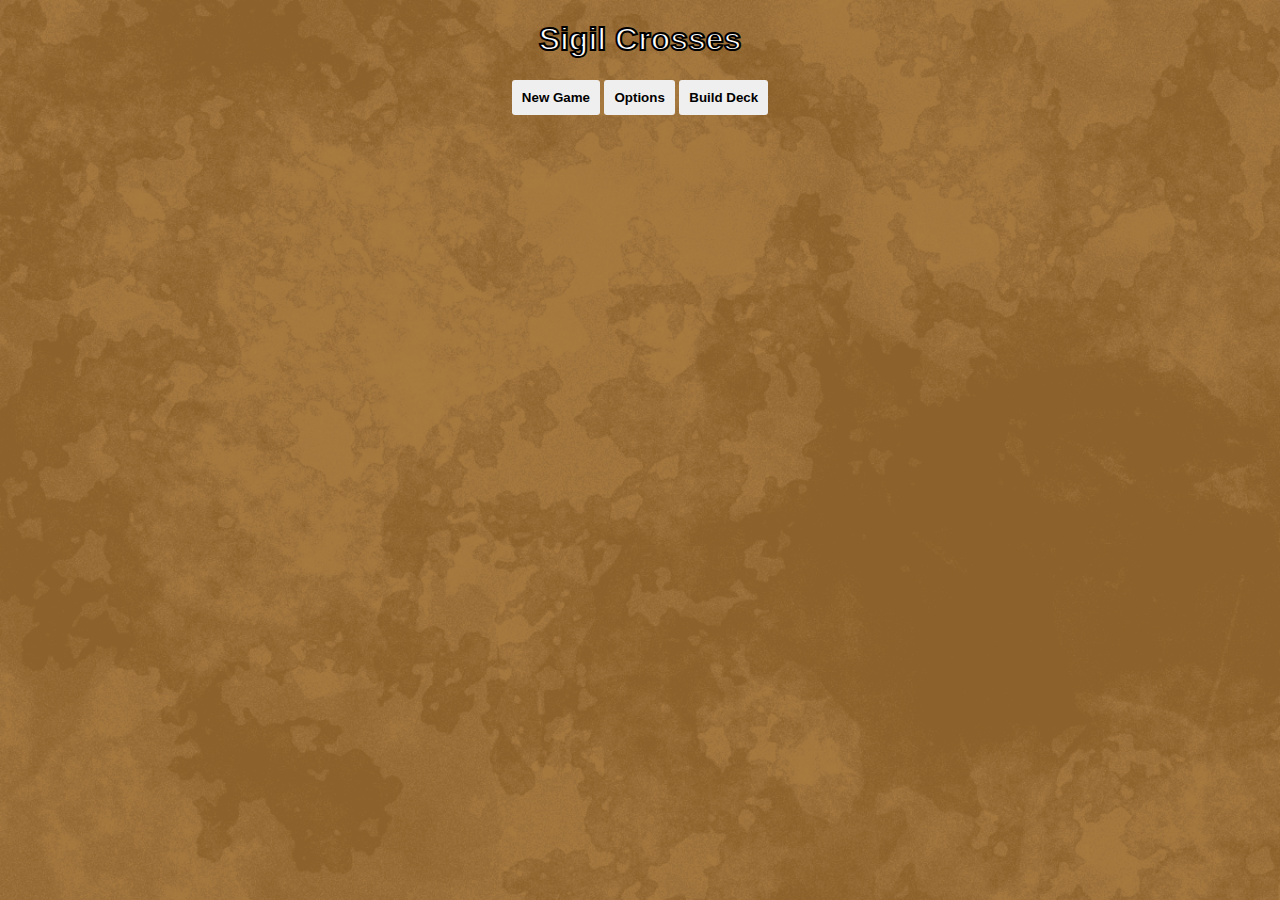
<file: index.html>
<!DOCTYPE html>
<html lang="en">
    <head>
        <title>Sigil Crosses | MCC Dissertation</title>
        <meta charset="utf-8">
        <meta http-equiv="X-UA-Compatible" content="IE=edge">
        <meta name="viewport" content="width=device-width, initial-scale=1">

        <link type="text/css" href="css/style.css" rel="stylesheet">

        <script src="js/jquery-2.1.4.min.js"></script>
        <script src="js/jquery-ui-1.11.4/jquery-ui.min.js"></script>
        <script src="js/sigil.js"></script>

        <script type="text/javascript" src="js/cards.json"></script>
        <script type="text/javascript" src="js/deck_p1.json"></script>
        <script type="text/javascript" src="js/deck_p2.json"></script>

        <!--[if lt IE 9]>
            <script src="https://oss.maxcdn.com/libs/html5shiv/3.7.0/html5shiv.js"></script>
            <script src="https://oss.maxcdn.com/libs/respond.js/1.4.2/respond.min.js"></script>
        <![endif]-->
    </head>
    <body>
        <center>
            <h1> Sigil Crosses</h1>
            <div id="button_wrapper">
                <a href="./game.html"><button type="menu">New Game</button></a>
                <a href="./game.html"><button type="menu">Options</button></a>
                <a href="./game.html"><button type="menu">Build Deck</button></a>
            </div>

        </center>
    </body>
</html>
</file>
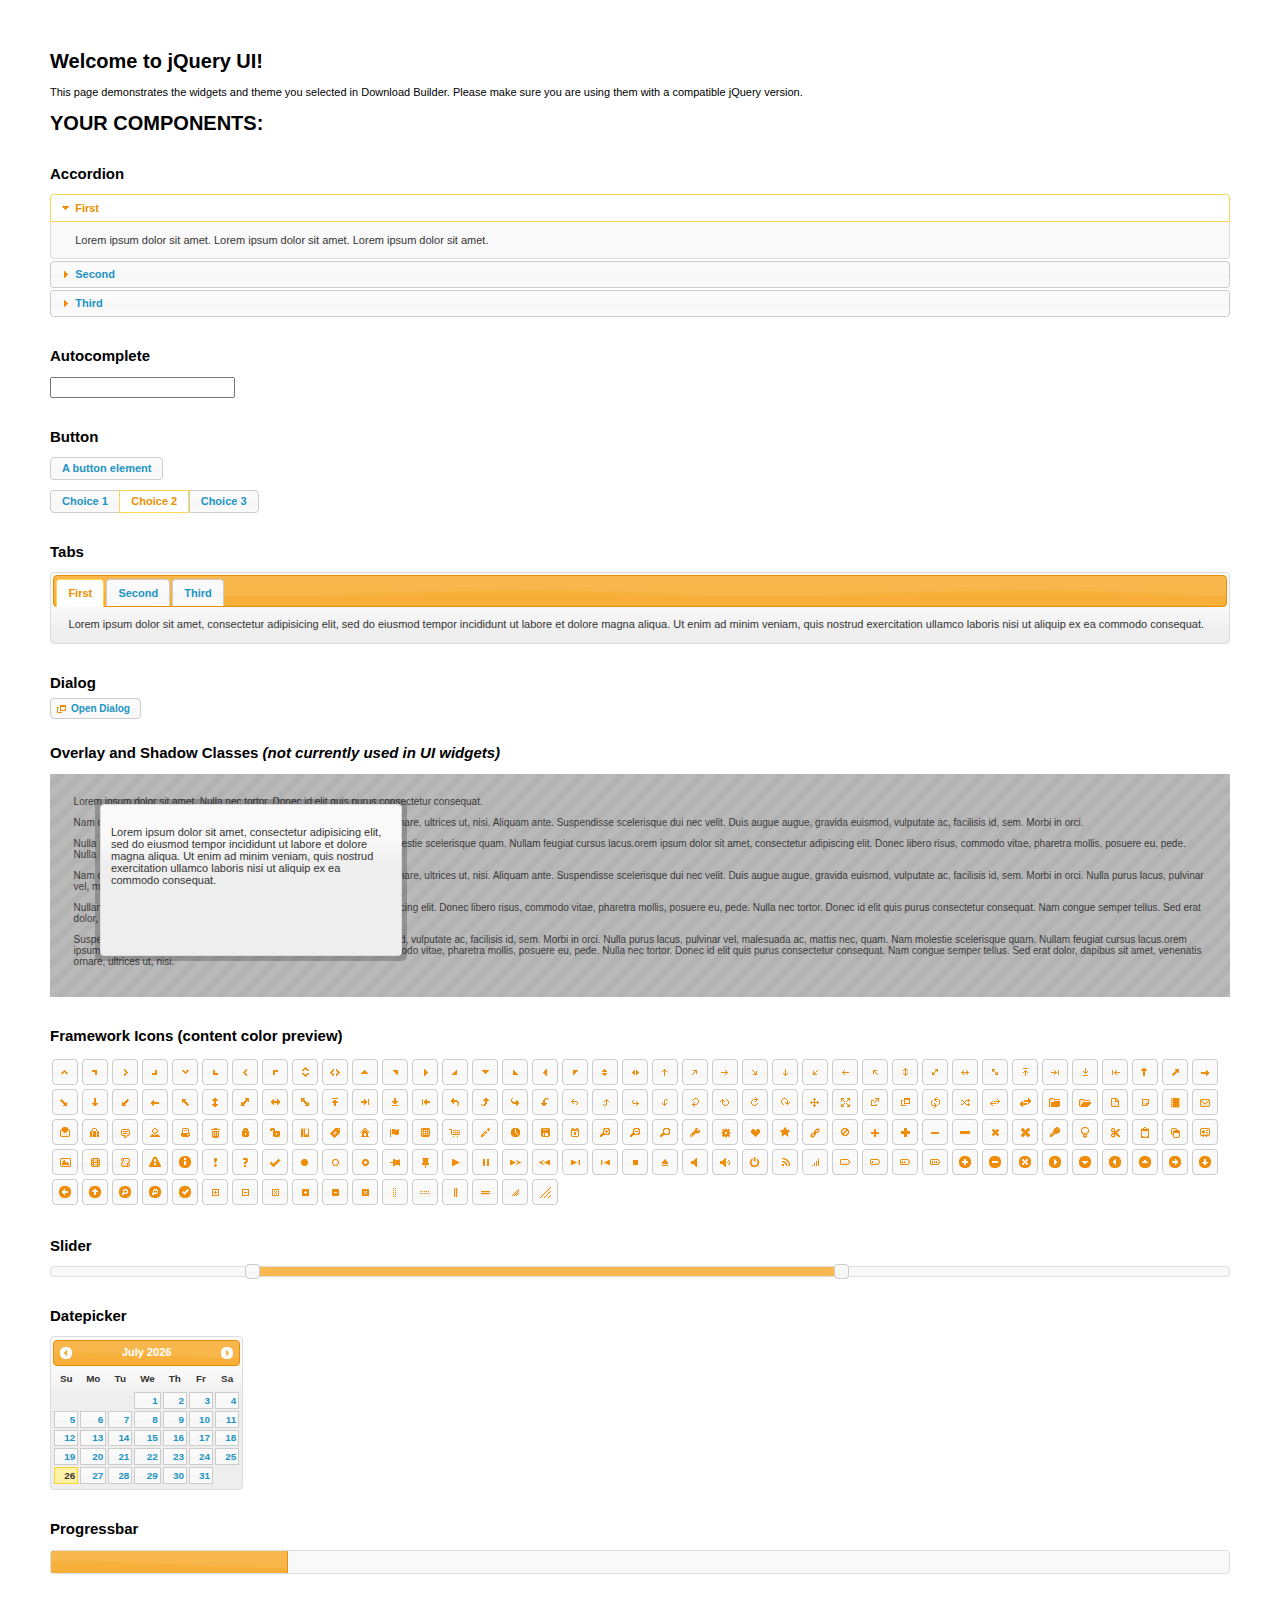
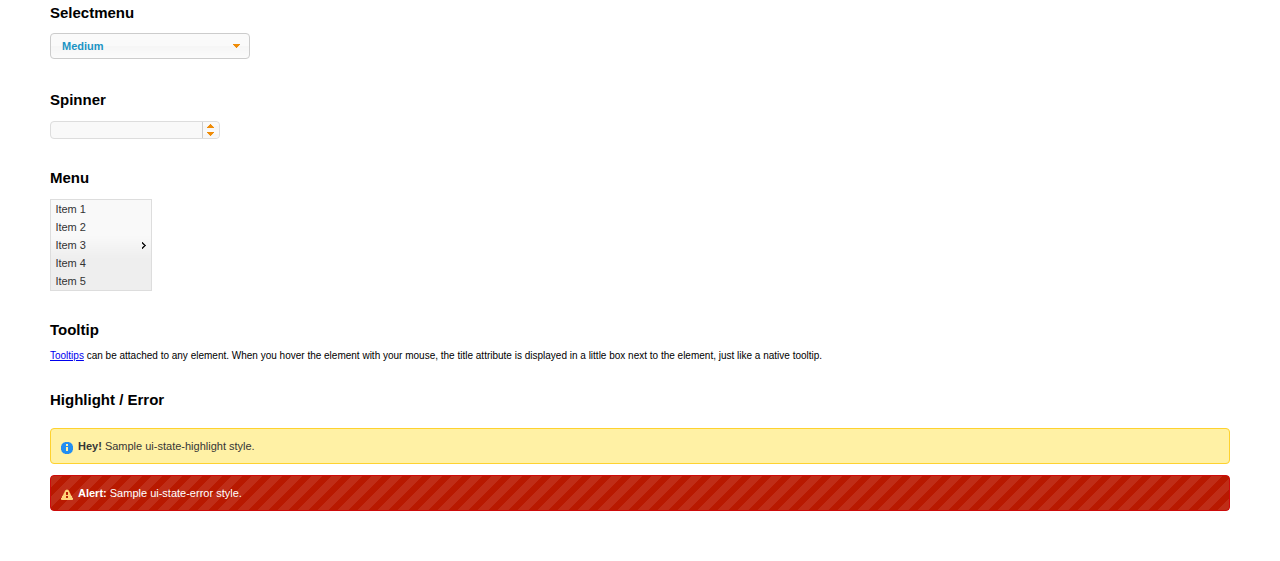
<file: js/jquery-ui-1.11.4/index.html>
<!doctype html>
<html lang="us">
<head>
	<meta charset="utf-8">
	<title>jQuery UI Example Page</title>
	<link href="jquery-ui.css" rel="stylesheet">
	<style>
	body{
		font: 62.5% "Trebuchet MS", sans-serif;
		margin: 50px;
	}
	.demoHeaders {
		margin-top: 2em;
	}
	#dialog-link {
		padding: .4em 1em .4em 20px;
		text-decoration: none;
		position: relative;
	}
	#dialog-link span.ui-icon {
		margin: 0 5px 0 0;
		position: absolute;
		left: .2em;
		top: 50%;
		margin-top: -8px;
	}
	#icons {
		margin: 0;
		padding: 0;
	}
	#icons li {
		margin: 2px;
		position: relative;
		padding: 4px 0;
		cursor: pointer;
		float: left;
		list-style: none;
	}
	#icons span.ui-icon {
		float: left;
		margin: 0 4px;
	}
	.fakewindowcontain .ui-widget-overlay {
		position: absolute;
	}
	select {
		width: 200px;
	}
	</style>
</head>
<body>

<h1>Welcome to jQuery UI!</h1>

<div class="ui-widget">
	<p>This page demonstrates the widgets and theme you selected in Download Builder. Please make sure you are using them with a compatible jQuery version.</p>
</div>

<h1>YOUR COMPONENTS:</h1>


<!-- Accordion -->
<h2 class="demoHeaders">Accordion</h2>
<div id="accordion">
	<h3>First</h3>
	<div>Lorem ipsum dolor sit amet. Lorem ipsum dolor sit amet. Lorem ipsum dolor sit amet.</div>
	<h3>Second</h3>
	<div>Phasellus mattis tincidunt nibh.</div>
	<h3>Third</h3>
	<div>Nam dui erat, auctor a, dignissim quis.</div>
</div>



<!-- Autocomplete -->
<h2 class="demoHeaders">Autocomplete</h2>
<div>
	<input id="autocomplete" title="type &quot;a&quot;">
</div>



<!-- Button -->
<h2 class="demoHeaders">Button</h2>
<button id="button">A button element</button>
<form style="margin-top: 1em;">
	<div id="radioset">
		<input type="radio" id="radio1" name="radio"><label for="radio1">Choice 1</label>
		<input type="radio" id="radio2" name="radio" checked="checked"><label for="radio2">Choice 2</label>
		<input type="radio" id="radio3" name="radio"><label for="radio3">Choice 3</label>
	</div>
</form>



<!-- Tabs -->
<h2 class="demoHeaders">Tabs</h2>
<div id="tabs">
	<ul>
		<li><a href="#tabs-1">First</a></li>
		<li><a href="#tabs-2">Second</a></li>
		<li><a href="#tabs-3">Third</a></li>
	</ul>
	<div id="tabs-1">Lorem ipsum dolor sit amet, consectetur adipisicing elit, sed do eiusmod tempor incididunt ut labore et dolore magna aliqua. Ut enim ad minim veniam, quis nostrud exercitation ullamco laboris nisi ut aliquip ex ea commodo consequat.</div>
	<div id="tabs-2">Phasellus mattis tincidunt nibh. Cras orci urna, blandit id, pretium vel, aliquet ornare, felis. Maecenas scelerisque sem non nisl. Fusce sed lorem in enim dictum bibendum.</div>
	<div id="tabs-3">Nam dui erat, auctor a, dignissim quis, sollicitudin eu, felis. Pellentesque nisi urna, interdum eget, sagittis et, consequat vestibulum, lacus. Mauris porttitor ullamcorper augue.</div>
</div>



<!-- Dialog NOTE: Dialog is not generated by UI in this demo so it can be visually styled in themeroller-->
<h2 class="demoHeaders">Dialog</h2>
<p><a href="#" id="dialog-link" class="ui-state-default ui-corner-all"><span class="ui-icon ui-icon-newwin"></span>Open Dialog</a></p>

<h2 class="demoHeaders">Overlay and Shadow Classes <em>(not currently used in UI widgets)</em></h2>
<div style="position: relative; width: 96%; height: 200px; padding:1% 2%; overflow:hidden;" class="fakewindowcontain">
	<p>Lorem ipsum dolor sit amet,  Nulla nec tortor. Donec id elit quis purus consectetur consequat. </p><p>Nam congue semper tellus. Sed erat dolor, dapibus sit amet, venenatis ornare, ultrices ut, nisi. Aliquam ante. Suspendisse scelerisque dui nec velit. Duis augue augue, gravida euismod, vulputate ac, facilisis id, sem. Morbi in orci. </p><p>Nulla purus lacus, pulvinar vel, malesuada ac, mattis nec, quam. Nam molestie scelerisque quam. Nullam feugiat cursus lacus.orem ipsum dolor sit amet, consectetur adipiscing elit. Donec libero risus, commodo vitae, pharetra mollis, posuere eu, pede. Nulla nec tortor. Donec id elit quis purus consectetur consequat. </p><p>Nam congue semper tellus. Sed erat dolor, dapibus sit amet, venenatis ornare, ultrices ut, nisi. Aliquam ante. Suspendisse scelerisque dui nec velit. Duis augue augue, gravida euismod, vulputate ac, facilisis id, sem. Morbi in orci. Nulla purus lacus, pulvinar vel, malesuada ac, mattis nec, quam. Nam molestie scelerisque quam. </p><p>Nullam feugiat cursus lacus.orem ipsum dolor sit amet, consectetur adipiscing elit. Donec libero risus, commodo vitae, pharetra mollis, posuere eu, pede. Nulla nec tortor. Donec id elit quis purus consectetur consequat. Nam congue semper tellus. Sed erat dolor, dapibus sit amet, venenatis ornare, ultrices ut, nisi. Aliquam ante. </p><p>Suspendisse scelerisque dui nec velit. Duis augue augue, gravida euismod, vulputate ac, facilisis id, sem. Morbi in orci. Nulla purus lacus, pulvinar vel, malesuada ac, mattis nec, quam. Nam molestie scelerisque quam. Nullam feugiat cursus lacus.orem ipsum dolor sit amet, consectetur adipiscing elit. Donec libero risus, commodo vitae, pharetra mollis, posuere eu, pede. Nulla nec tortor. Donec id elit quis purus consectetur consequat. Nam congue semper tellus. Sed erat dolor, dapibus sit amet, venenatis ornare, ultrices ut, nisi. </p>

	<!-- ui-dialog -->
	<div class="ui-overlay"><div class="ui-widget-overlay"></div><div class="ui-widget-shadow ui-corner-all" style="width: 302px; height: 152px; position: absolute; left: 50px; top: 30px;"></div></div>
	<div style="position: absolute; width: 280px; height: 130px;left: 50px; top: 30px; padding: 10px;" class="ui-widget ui-widget-content ui-corner-all">
		<div class="ui-dialog-content ui-widget-content" style="background: none; border: 0;">
			<p>Lorem ipsum dolor sit amet, consectetur adipisicing elit, sed do eiusmod tempor incididunt ut labore et dolore magna aliqua. Ut enim ad minim veniam, quis nostrud exercitation ullamco laboris nisi ut aliquip ex ea commodo consequat.</p>
		</div>
	</div>

</div>

<!-- ui-dialog -->
<div id="dialog" title="Dialog Title">
	<p>Lorem ipsum dolor sit amet, consectetur adipisicing elit, sed do eiusmod tempor incididunt ut labore et dolore magna aliqua. Ut enim ad minim veniam, quis nostrud exercitation ullamco laboris nisi ut aliquip ex ea commodo consequat.</p>
</div>



<h2 class="demoHeaders">Framework Icons (content color preview)</h2>
<ul id="icons" class="ui-widget ui-helper-clearfix">
	<li class="ui-state-default ui-corner-all" title=".ui-icon-carat-1-n"><span class="ui-icon ui-icon-carat-1-n"></span></li>
	<li class="ui-state-default ui-corner-all" title=".ui-icon-carat-1-ne"><span class="ui-icon ui-icon-carat-1-ne"></span></li>
	<li class="ui-state-default ui-corner-all" title=".ui-icon-carat-1-e"><span class="ui-icon ui-icon-carat-1-e"></span></li>
	<li class="ui-state-default ui-corner-all" title=".ui-icon-carat-1-se"><span class="ui-icon ui-icon-carat-1-se"></span></li>
	<li class="ui-state-default ui-corner-all" title=".ui-icon-carat-1-s"><span class="ui-icon ui-icon-carat-1-s"></span></li>
	<li class="ui-state-default ui-corner-all" title=".ui-icon-carat-1-sw"><span class="ui-icon ui-icon-carat-1-sw"></span></li>
	<li class="ui-state-default ui-corner-all" title=".ui-icon-carat-1-w"><span class="ui-icon ui-icon-carat-1-w"></span></li>
	<li class="ui-state-default ui-corner-all" title=".ui-icon-carat-1-nw"><span class="ui-icon ui-icon-carat-1-nw"></span></li>
	<li class="ui-state-default ui-corner-all" title=".ui-icon-carat-2-n-s"><span class="ui-icon ui-icon-carat-2-n-s"></span></li>
	<li class="ui-state-default ui-corner-all" title=".ui-icon-carat-2-e-w"><span class="ui-icon ui-icon-carat-2-e-w"></span></li>
	<li class="ui-state-default ui-corner-all" title=".ui-icon-triangle-1-n"><span class="ui-icon ui-icon-triangle-1-n"></span></li>
	<li class="ui-state-default ui-corner-all" title=".ui-icon-triangle-1-ne"><span class="ui-icon ui-icon-triangle-1-ne"></span></li>
	<li class="ui-state-default ui-corner-all" title=".ui-icon-triangle-1-e"><span class="ui-icon ui-icon-triangle-1-e"></span></li>
	<li class="ui-state-default ui-corner-all" title=".ui-icon-triangle-1-se"><span class="ui-icon ui-icon-triangle-1-se"></span></li>
	<li class="ui-state-default ui-corner-all" title=".ui-icon-triangle-1-s"><span class="ui-icon ui-icon-triangle-1-s"></span></li>
	<li class="ui-state-default ui-corner-all" title=".ui-icon-triangle-1-sw"><span class="ui-icon ui-icon-triangle-1-sw"></span></li>
	<li class="ui-state-default ui-corner-all" title=".ui-icon-triangle-1-w"><span class="ui-icon ui-icon-triangle-1-w"></span></li>
	<li class="ui-state-default ui-corner-all" title=".ui-icon-triangle-1-nw"><span class="ui-icon ui-icon-triangle-1-nw"></span></li>
	<li class="ui-state-default ui-corner-all" title=".ui-icon-triangle-2-n-s"><span class="ui-icon ui-icon-triangle-2-n-s"></span></li>
	<li class="ui-state-default ui-corner-all" title=".ui-icon-triangle-2-e-w"><span class="ui-icon ui-icon-triangle-2-e-w"></span></li>
	<li class="ui-state-default ui-corner-all" title=".ui-icon-arrow-1-n"><span class="ui-icon ui-icon-arrow-1-n"></span></li>
	<li class="ui-state-default ui-corner-all" title=".ui-icon-arrow-1-ne"><span class="ui-icon ui-icon-arrow-1-ne"></span></li>
	<li class="ui-state-default ui-corner-all" title=".ui-icon-arrow-1-e"><span class="ui-icon ui-icon-arrow-1-e"></span></li>
	<li class="ui-state-default ui-corner-all" title=".ui-icon-arrow-1-se"><span class="ui-icon ui-icon-arrow-1-se"></span></li>
	<li class="ui-state-default ui-corner-all" title=".ui-icon-arrow-1-s"><span class="ui-icon ui-icon-arrow-1-s"></span></li>
	<li class="ui-state-default ui-corner-all" title=".ui-icon-arrow-1-sw"><span class="ui-icon ui-icon-arrow-1-sw"></span></li>
	<li class="ui-state-default ui-corner-all" title=".ui-icon-arrow-1-w"><span class="ui-icon ui-icon-arrow-1-w"></span></li>
	<li class="ui-state-default ui-corner-all" title=".ui-icon-arrow-1-nw"><span class="ui-icon ui-icon-arrow-1-nw"></span></li>
	<li class="ui-state-default ui-corner-all" title=".ui-icon-arrow-2-n-s"><span class="ui-icon ui-icon-arrow-2-n-s"></span></li>
	<li class="ui-state-default ui-corner-all" title=".ui-icon-arrow-2-ne-sw"><span class="ui-icon ui-icon-arrow-2-ne-sw"></span></li>
	<li class="ui-state-default ui-corner-all" title=".ui-icon-arrow-2-e-w"><span class="ui-icon ui-icon-arrow-2-e-w"></span></li>
	<li class="ui-state-default ui-corner-all" title=".ui-icon-arrow-2-se-nw"><span class="ui-icon ui-icon-arrow-2-se-nw"></span></li>
	<li class="ui-state-default ui-corner-all" title=".ui-icon-arrowstop-1-n"><span class="ui-icon ui-icon-arrowstop-1-n"></span></li>
	<li class="ui-state-default ui-corner-all" title=".ui-icon-arrowstop-1-e"><span class="ui-icon ui-icon-arrowstop-1-e"></span></li>
	<li class="ui-state-default ui-corner-all" title=".ui-icon-arrowstop-1-s"><span class="ui-icon ui-icon-arrowstop-1-s"></span></li>
	<li class="ui-state-default ui-corner-all" title=".ui-icon-arrowstop-1-w"><span class="ui-icon ui-icon-arrowstop-1-w"></span></li>
	<li class="ui-state-default ui-corner-all" title=".ui-icon-arrowthick-1-n"><span class="ui-icon ui-icon-arrowthick-1-n"></span></li>
	<li class="ui-state-default ui-corner-all" title=".ui-icon-arrowthick-1-ne"><span class="ui-icon ui-icon-arrowthick-1-ne"></span></li>
	<li class="ui-state-default ui-corner-all" title=".ui-icon-arrowthick-1-e"><span class="ui-icon ui-icon-arrowthick-1-e"></span></li>
	<li class="ui-state-default ui-corner-all" title=".ui-icon-arrowthick-1-se"><span class="ui-icon ui-icon-arrowthick-1-se"></span></li>
	<li class="ui-state-default ui-corner-all" title=".ui-icon-arrowthick-1-s"><span class="ui-icon ui-icon-arrowthick-1-s"></span></li>
	<li class="ui-state-default ui-corner-all" title=".ui-icon-arrowthick-1-sw"><span class="ui-icon ui-icon-arrowthick-1-sw"></span></li>
	<li class="ui-state-default ui-corner-all" title=".ui-icon-arrowthick-1-w"><span class="ui-icon ui-icon-arrowthick-1-w"></span></li>
	<li class="ui-state-default ui-corner-all" title=".ui-icon-arrowthick-1-nw"><span class="ui-icon ui-icon-arrowthick-1-nw"></span></li>
	<li class="ui-state-default ui-corner-all" title=".ui-icon-arrowthick-2-n-s"><span class="ui-icon ui-icon-arrowthick-2-n-s"></span></li>
	<li class="ui-state-default ui-corner-all" title=".ui-icon-arrowthick-2-ne-sw"><span class="ui-icon ui-icon-arrowthick-2-ne-sw"></span></li>
	<li class="ui-state-default ui-corner-all" title=".ui-icon-arrowthick-2-e-w"><span class="ui-icon ui-icon-arrowthick-2-e-w"></span></li>
	<li class="ui-state-default ui-corner-all" title=".ui-icon-arrowthick-2-se-nw"><span class="ui-icon ui-icon-arrowthick-2-se-nw"></span></li>
	<li class="ui-state-default ui-corner-all" title=".ui-icon-arrowthickstop-1-n"><span class="ui-icon ui-icon-arrowthickstop-1-n"></span></li>
	<li class="ui-state-default ui-corner-all" title=".ui-icon-arrowthickstop-1-e"><span class="ui-icon ui-icon-arrowthickstop-1-e"></span></li>
	<li class="ui-state-default ui-corner-all" title=".ui-icon-arrowthickstop-1-s"><span class="ui-icon ui-icon-arrowthickstop-1-s"></span></li>
	<li class="ui-state-default ui-corner-all" title=".ui-icon-arrowthickstop-1-w"><span class="ui-icon ui-icon-arrowthickstop-1-w"></span></li>
	<li class="ui-state-default ui-corner-all" title=".ui-icon-arrowreturnthick-1-w"><span class="ui-icon ui-icon-arrowreturnthick-1-w"></span></li>
	<li class="ui-state-default ui-corner-all" title=".ui-icon-arrowreturnthick-1-n"><span class="ui-icon ui-icon-arrowreturnthick-1-n"></span></li>
	<li class="ui-state-default ui-corner-all" title=".ui-icon-arrowreturnthick-1-e"><span class="ui-icon ui-icon-arrowreturnthick-1-e"></span></li>
	<li class="ui-state-default ui-corner-all" title=".ui-icon-arrowreturnthick-1-s"><span class="ui-icon ui-icon-arrowreturnthick-1-s"></span></li>
	<li class="ui-state-default ui-corner-all" title=".ui-icon-arrowreturn-1-w"><span class="ui-icon ui-icon-arrowreturn-1-w"></span></li>
	<li class="ui-state-default ui-corner-all" title=".ui-icon-arrowreturn-1-n"><span class="ui-icon ui-icon-arrowreturn-1-n"></span></li>
	<li class="ui-state-default ui-corner-all" title=".ui-icon-arrowreturn-1-e"><span class="ui-icon ui-icon-arrowreturn-1-e"></span></li>
	<li class="ui-state-default ui-corner-all" title=".ui-icon-arrowreturn-1-s"><span class="ui-icon ui-icon-arrowreturn-1-s"></span></li>
	<li class="ui-state-default ui-corner-all" title=".ui-icon-arrowrefresh-1-w"><span class="ui-icon ui-icon-arrowrefresh-1-w"></span></li>
	<li class="ui-state-default ui-corner-all" title=".ui-icon-arrowrefresh-1-n"><span class="ui-icon ui-icon-arrowrefresh-1-n"></span></li>
	<li class="ui-state-default ui-corner-all" title=".ui-icon-arrowrefresh-1-e"><span class="ui-icon ui-icon-arrowrefresh-1-e"></span></li>
	<li class="ui-state-default ui-corner-all" title=".ui-icon-arrowrefresh-1-s"><span class="ui-icon ui-icon-arrowrefresh-1-s"></span></li>
	<li class="ui-state-default ui-corner-all" title=".ui-icon-arrow-4"><span class="ui-icon ui-icon-arrow-4"></span></li>
	<li class="ui-state-default ui-corner-all" title=".ui-icon-arrow-4-diag"><span class="ui-icon ui-icon-arrow-4-diag"></span></li>
	<li class="ui-state-default ui-corner-all" title=".ui-icon-extlink"><span class="ui-icon ui-icon-extlink"></span></li>
	<li class="ui-state-default ui-corner-all" title=".ui-icon-newwin"><span class="ui-icon ui-icon-newwin"></span></li>
	<li class="ui-state-default ui-corner-all" title=".ui-icon-refresh"><span class="ui-icon ui-icon-refresh"></span></li>
	<li class="ui-state-default ui-corner-all" title=".ui-icon-shuffle"><span class="ui-icon ui-icon-shuffle"></span></li>
	<li class="ui-state-default ui-corner-all" title=".ui-icon-transfer-e-w"><span class="ui-icon ui-icon-transfer-e-w"></span></li>
	<li class="ui-state-default ui-corner-all" title=".ui-icon-transferthick-e-w"><span class="ui-icon ui-icon-transferthick-e-w"></span></li>
	<li class="ui-state-default ui-corner-all" title=".ui-icon-folder-collapsed"><span class="ui-icon ui-icon-folder-collapsed"></span></li>
	<li class="ui-state-default ui-corner-all" title=".ui-icon-folder-open"><span class="ui-icon ui-icon-folder-open"></span></li>
	<li class="ui-state-default ui-corner-all" title=".ui-icon-document"><span class="ui-icon ui-icon-document"></span></li>
	<li class="ui-state-default ui-corner-all" title=".ui-icon-document-b"><span class="ui-icon ui-icon-document-b"></span></li>
	<li class="ui-state-default ui-corner-all" title=".ui-icon-note"><span class="ui-icon ui-icon-note"></span></li>
	<li class="ui-state-default ui-corner-all" title=".ui-icon-mail-closed"><span class="ui-icon ui-icon-mail-closed"></span></li>
	<li class="ui-state-default ui-corner-all" title=".ui-icon-mail-open"><span class="ui-icon ui-icon-mail-open"></span></li>
	<li class="ui-state-default ui-corner-all" title=".ui-icon-suitcase"><span class="ui-icon ui-icon-suitcase"></span></li>
	<li class="ui-state-default ui-corner-all" title=".ui-icon-comment"><span class="ui-icon ui-icon-comment"></span></li>
	<li class="ui-state-default ui-corner-all" title=".ui-icon-person"><span class="ui-icon ui-icon-person"></span></li>
	<li class="ui-state-default ui-corner-all" title=".ui-icon-print"><span class="ui-icon ui-icon-print"></span></li>
	<li class="ui-state-default ui-corner-all" title=".ui-icon-trash"><span class="ui-icon ui-icon-trash"></span></li>
	<li class="ui-state-default ui-corner-all" title=".ui-icon-locked"><span class="ui-icon ui-icon-locked"></span></li>
	<li class="ui-state-default ui-corner-all" title=".ui-icon-unlocked"><span class="ui-icon ui-icon-unlocked"></span></li>
	<li class="ui-state-default ui-corner-all" title=".ui-icon-bookmark"><span class="ui-icon ui-icon-bookmark"></span></li>
	<li class="ui-state-default ui-corner-all" title=".ui-icon-tag"><span class="ui-icon ui-icon-tag"></span></li>
	<li class="ui-state-default ui-corner-all" title=".ui-icon-home"><span class="ui-icon ui-icon-home"></span></li>
	<li class="ui-state-default ui-corner-all" title=".ui-icon-flag"><span class="ui-icon ui-icon-flag"></span></li>
	<li class="ui-state-default ui-corner-all" title=".ui-icon-calculator"><span class="ui-icon ui-icon-calculator"></span></li>
	<li class="ui-state-default ui-corner-all" title=".ui-icon-cart"><span class="ui-icon ui-icon-cart"></span></li>
	<li class="ui-state-default ui-corner-all" title=".ui-icon-pencil"><span class="ui-icon ui-icon-pencil"></span></li>
	<li class="ui-state-default ui-corner-all" title=".ui-icon-clock"><span class="ui-icon ui-icon-clock"></span></li>
	<li class="ui-state-default ui-corner-all" title=".ui-icon-disk"><span class="ui-icon ui-icon-disk"></span></li>
	<li class="ui-state-default ui-corner-all" title=".ui-icon-calendar"><span class="ui-icon ui-icon-calendar"></span></li>
	<li class="ui-state-default ui-corner-all" title=".ui-icon-zoomin"><span class="ui-icon ui-icon-zoomin"></span></li>
	<li class="ui-state-default ui-corner-all" title=".ui-icon-zoomout"><span class="ui-icon ui-icon-zoomout"></span></li>
	<li class="ui-state-default ui-corner-all" title=".ui-icon-search"><span class="ui-icon ui-icon-search"></span></li>
	<li class="ui-state-default ui-corner-all" title=".ui-icon-wrench"><span class="ui-icon ui-icon-wrench"></span></li>
	<li class="ui-state-default ui-corner-all" title=".ui-icon-gear"><span class="ui-icon ui-icon-gear"></span></li>
	<li class="ui-state-default ui-corner-all" title=".ui-icon-heart"><span class="ui-icon ui-icon-heart"></span></li>
	<li class="ui-state-default ui-corner-all" title=".ui-icon-star"><span class="ui-icon ui-icon-star"></span></li>
	<li class="ui-state-default ui-corner-all" title=".ui-icon-link"><span class="ui-icon ui-icon-link"></span></li>
	<li class="ui-state-default ui-corner-all" title=".ui-icon-cancel"><span class="ui-icon ui-icon-cancel"></span></li>
	<li class="ui-state-default ui-corner-all" title=".ui-icon-plus"><span class="ui-icon ui-icon-plus"></span></li>
	<li class="ui-state-default ui-corner-all" title=".ui-icon-plusthick"><span class="ui-icon ui-icon-plusthick"></span></li>
	<li class="ui-state-default ui-corner-all" title=".ui-icon-minus"><span class="ui-icon ui-icon-minus"></span></li>
	<li class="ui-state-default ui-corner-all" title=".ui-icon-minusthick"><span class="ui-icon ui-icon-minusthick"></span></li>
	<li class="ui-state-default ui-corner-all" title=".ui-icon-close"><span class="ui-icon ui-icon-close"></span></li>
	<li class="ui-state-default ui-corner-all" title=".ui-icon-closethick"><span class="ui-icon ui-icon-closethick"></span></li>
	<li class="ui-state-default ui-corner-all" title=".ui-icon-key"><span class="ui-icon ui-icon-key"></span></li>
	<li class="ui-state-default ui-corner-all" title=".ui-icon-lightbulb"><span class="ui-icon ui-icon-lightbulb"></span></li>
	<li class="ui-state-default ui-corner-all" title=".ui-icon-scissors"><span class="ui-icon ui-icon-scissors"></span></li>
	<li class="ui-state-default ui-corner-all" title=".ui-icon-clipboard"><span class="ui-icon ui-icon-clipboard"></span></li>
	<li class="ui-state-default ui-corner-all" title=".ui-icon-copy"><span class="ui-icon ui-icon-copy"></span></li>
	<li class="ui-state-default ui-corner-all" title=".ui-icon-contact"><span class="ui-icon ui-icon-contact"></span></li>
	<li class="ui-state-default ui-corner-all" title=".ui-icon-image"><span class="ui-icon ui-icon-image"></span></li>
	<li class="ui-state-default ui-corner-all" title=".ui-icon-video"><span class="ui-icon ui-icon-video"></span></li>
	<li class="ui-state-default ui-corner-all" title=".ui-icon-script"><span class="ui-icon ui-icon-script"></span></li>
	<li class="ui-state-default ui-corner-all" title=".ui-icon-alert"><span class="ui-icon ui-icon-alert"></span></li>
	<li class="ui-state-default ui-corner-all" title=".ui-icon-info"><span class="ui-icon ui-icon-info"></span></li>
	<li class="ui-state-default ui-corner-all" title=".ui-icon-notice"><span class="ui-icon ui-icon-notice"></span></li>
	<li class="ui-state-default ui-corner-all" title=".ui-icon-help"><span class="ui-icon ui-icon-help"></span></li>
	<li class="ui-state-default ui-corner-all" title=".ui-icon-check"><span class="ui-icon ui-icon-check"></span></li>
	<li class="ui-state-default ui-corner-all" title=".ui-icon-bullet"><span class="ui-icon ui-icon-bullet"></span></li>
	<li class="ui-state-default ui-corner-all" title=".ui-icon-radio-off"><span class="ui-icon ui-icon-radio-off"></span></li>
	<li class="ui-state-default ui-corner-all" title=".ui-icon-radio-on"><span class="ui-icon ui-icon-radio-on"></span></li>
	<li class="ui-state-default ui-corner-all" title=".ui-icon-pin-w"><span class="ui-icon ui-icon-pin-w"></span></li>
	<li class="ui-state-default ui-corner-all" title=".ui-icon-pin-s"><span class="ui-icon ui-icon-pin-s"></span></li>
	<li class="ui-state-default ui-corner-all" title=".ui-icon-play"><span class="ui-icon ui-icon-play"></span></li>
	<li class="ui-state-default ui-corner-all" title=".ui-icon-pause"><span class="ui-icon ui-icon-pause"></span></li>
	<li class="ui-state-default ui-corner-all" title=".ui-icon-seek-next"><span class="ui-icon ui-icon-seek-next"></span></li>
	<li class="ui-state-default ui-corner-all" title=".ui-icon-seek-prev"><span class="ui-icon ui-icon-seek-prev"></span></li>
	<li class="ui-state-default ui-corner-all" title=".ui-icon-seek-end"><span class="ui-icon ui-icon-seek-end"></span></li>
	<li class="ui-state-default ui-corner-all" title=".ui-icon-seek-first"><span class="ui-icon ui-icon-seek-first"></span></li>
	<li class="ui-state-default ui-corner-all" title=".ui-icon-stop"><span class="ui-icon ui-icon-stop"></span></li>
	<li class="ui-state-default ui-corner-all" title=".ui-icon-eject"><span class="ui-icon ui-icon-eject"></span></li>
	<li class="ui-state-default ui-corner-all" title=".ui-icon-volume-off"><span class="ui-icon ui-icon-volume-off"></span></li>
	<li class="ui-state-default ui-corner-all" title=".ui-icon-volume-on"><span class="ui-icon ui-icon-volume-on"></span></li>
	<li class="ui-state-default ui-corner-all" title=".ui-icon-power"><span class="ui-icon ui-icon-power"></span></li>
	<li class="ui-state-default ui-corner-all" title=".ui-icon-signal-diag"><span class="ui-icon ui-icon-signal-diag"></span></li>
	<li class="ui-state-default ui-corner-all" title=".ui-icon-signal"><span class="ui-icon ui-icon-signal"></span></li>
	<li class="ui-state-default ui-corner-all" title=".ui-icon-battery-0"><span class="ui-icon ui-icon-battery-0"></span></li>
	<li class="ui-state-default ui-corner-all" title=".ui-icon-battery-1"><span class="ui-icon ui-icon-battery-1"></span></li>
	<li class="ui-state-default ui-corner-all" title=".ui-icon-battery-2"><span class="ui-icon ui-icon-battery-2"></span></li>
	<li class="ui-state-default ui-corner-all" title=".ui-icon-battery-3"><span class="ui-icon ui-icon-battery-3"></span></li>
	<li class="ui-state-default ui-corner-all" title=".ui-icon-circle-plus"><span class="ui-icon ui-icon-circle-plus"></span></li>
	<li class="ui-state-default ui-corner-all" title=".ui-icon-circle-minus"><span class="ui-icon ui-icon-circle-minus"></span></li>
	<li class="ui-state-default ui-corner-all" title=".ui-icon-circle-close"><span class="ui-icon ui-icon-circle-close"></span></li>
	<li class="ui-state-default ui-corner-all" title=".ui-icon-circle-triangle-e"><span class="ui-icon ui-icon-circle-triangle-e"></span></li>
	<li class="ui-state-default ui-corner-all" title=".ui-icon-circle-triangle-s"><span class="ui-icon ui-icon-circle-triangle-s"></span></li>
	<li class="ui-state-default ui-corner-all" title=".ui-icon-circle-triangle-w"><span class="ui-icon ui-icon-circle-triangle-w"></span></li>
	<li class="ui-state-default ui-corner-all" title=".ui-icon-circle-triangle-n"><span class="ui-icon ui-icon-circle-triangle-n"></span></li>
	<li class="ui-state-default ui-corner-all" title=".ui-icon-circle-arrow-e"><span class="ui-icon ui-icon-circle-arrow-e"></span></li>
	<li class="ui-state-default ui-corner-all" title=".ui-icon-circle-arrow-s"><span class="ui-icon ui-icon-circle-arrow-s"></span></li>
	<li class="ui-state-default ui-corner-all" title=".ui-icon-circle-arrow-w"><span class="ui-icon ui-icon-circle-arrow-w"></span></li>
	<li class="ui-state-default ui-corner-all" title=".ui-icon-circle-arrow-n"><span class="ui-icon ui-icon-circle-arrow-n"></span></li>
	<li class="ui-state-default ui-corner-all" title=".ui-icon-circle-zoomin"><span class="ui-icon ui-icon-circle-zoomin"></span></li>
	<li class="ui-state-default ui-corner-all" title=".ui-icon-circle-zoomout"><span class="ui-icon ui-icon-circle-zoomout"></span></li>
	<li class="ui-state-default ui-corner-all" title=".ui-icon-circle-check"><span class="ui-icon ui-icon-circle-check"></span></li>
	<li class="ui-state-default ui-corner-all" title=".ui-icon-circlesmall-plus"><span class="ui-icon ui-icon-circlesmall-plus"></span></li>
	<li class="ui-state-default ui-corner-all" title=".ui-icon-circlesmall-minus"><span class="ui-icon ui-icon-circlesmall-minus"></span></li>
	<li class="ui-state-default ui-corner-all" title=".ui-icon-circlesmall-close"><span class="ui-icon ui-icon-circlesmall-close"></span></li>
	<li class="ui-state-default ui-corner-all" title=".ui-icon-squaresmall-plus"><span class="ui-icon ui-icon-squaresmall-plus"></span></li>
	<li class="ui-state-default ui-corner-all" title=".ui-icon-squaresmall-minus"><span class="ui-icon ui-icon-squaresmall-minus"></span></li>
	<li class="ui-state-default ui-corner-all" title=".ui-icon-squaresmall-close"><span class="ui-icon ui-icon-squaresmall-close"></span></li>
	<li class="ui-state-default ui-corner-all" title=".ui-icon-grip-dotted-vertical"><span class="ui-icon ui-icon-grip-dotted-vertical"></span></li>
	<li class="ui-state-default ui-corner-all" title=".ui-icon-grip-dotted-horizontal"><span class="ui-icon ui-icon-grip-dotted-horizontal"></span></li>
	<li class="ui-state-default ui-corner-all" title=".ui-icon-grip-solid-vertical"><span class="ui-icon ui-icon-grip-solid-vertical"></span></li>
	<li class="ui-state-default ui-corner-all" title=".ui-icon-grip-solid-horizontal"><span class="ui-icon ui-icon-grip-solid-horizontal"></span></li>
	<li class="ui-state-default ui-corner-all" title=".ui-icon-gripsmall-diagonal-se"><span class="ui-icon ui-icon-gripsmall-diagonal-se"></span></li>
	<li class="ui-state-default ui-corner-all" title=".ui-icon-grip-diagonal-se"><span class="ui-icon ui-icon-grip-diagonal-se"></span></li>
</ul>


<!-- Slider -->
<h2 class="demoHeaders">Slider</h2>
<div id="slider"></div>



<!-- Datepicker -->
<h2 class="demoHeaders">Datepicker</h2>
<div id="datepicker"></div>



<!-- Progressbar -->
<h2 class="demoHeaders">Progressbar</h2>
<div id="progressbar"></div>



<!-- Progressbar -->
<h2 class="demoHeaders">Selectmenu</h2>
<select id="selectmenu">
	<option>Slower</option>
	<option>Slow</option>
	<option selected="selected">Medium</option>
	<option>Fast</option>
	<option>Faster</option>
</select>



<!-- Spinner -->
<h2 class="demoHeaders">Spinner</h2>
<input id="spinner">



<!-- Menu -->
<h2 class="demoHeaders">Menu</h2>
<ul style="width:100px;" id="menu">
	<li>Item 1</li>
	<li>Item 2</li>
	<li>Item 3
		<ul>
			<li>Item 3-1</li>
			<li>Item 3-2</li>
			<li>Item 3-3</li>
			<li>Item 3-4</li>
			<li>Item 3-5</li>
		</ul>
	</li>
	<li>Item 4</li>
	<li>Item 5</li>
</ul>



<!-- Tooltip -->
<h2 class="demoHeaders">Tooltip</h2>
<p id="tooltip">
	<a href="#" title="That&apos;s what this widget is">Tooltips</a> can be attached to any element. When you hover
the element with your mouse, the title attribute is displayed in a little box next to the element, just like a native tooltip.
</p>


<!-- Highlight / Error -->
<h2 class="demoHeaders">Highlight / Error</h2>
<div class="ui-widget">
	<div class="ui-state-highlight ui-corner-all" style="margin-top: 20px; padding: 0 .7em;">
		<p><span class="ui-icon ui-icon-info" style="float: left; margin-right: .3em;"></span>
		<strong>Hey!</strong> Sample ui-state-highlight style.</p>
	</div>
</div>
<br>
<div class="ui-widget">
	<div class="ui-state-error ui-corner-all" style="padding: 0 .7em;">
		<p><span class="ui-icon ui-icon-alert" style="float: left; margin-right: .3em;"></span>
		<strong>Alert:</strong> Sample ui-state-error style.</p>
	</div>
</div>

<script src="external/jquery/jquery.js"></script>
<script src="jquery-ui.js"></script>
<script>

$( "#accordion" ).accordion();



var availableTags = [
	"ActionScript",
	"AppleScript",
	"Asp",
	"BASIC",
	"C",
	"C++",
	"Clojure",
	"COBOL",
	"ColdFusion",
	"Erlang",
	"Fortran",
	"Groovy",
	"Haskell",
	"Java",
	"JavaScript",
	"Lisp",
	"Perl",
	"PHP",
	"Python",
	"Ruby",
	"Scala",
	"Scheme"
];
$( "#autocomplete" ).autocomplete({
	source: availableTags
});



$( "#button" ).button();
$( "#radioset" ).buttonset();



$( "#tabs" ).tabs();



$( "#dialog" ).dialog({
	autoOpen: false,
	width: 400,
	buttons: [
		{
			text: "Ok",
			click: function() {
				$( this ).dialog( "close" );
			}
		},
		{
			text: "Cancel",
			click: function() {
				$( this ).dialog( "close" );
			}
		}
	]
});

// Link to open the dialog
$( "#dialog-link" ).click(function( event ) {
	$( "#dialog" ).dialog( "open" );
	event.preventDefault();
});



$( "#datepicker" ).datepicker({
	inline: true
});



$( "#slider" ).slider({
	range: true,
	values: [ 17, 67 ]
});



$( "#progressbar" ).progressbar({
	value: 20
});



$( "#spinner" ).spinner();



$( "#menu" ).menu();



$( "#tooltip" ).tooltip();



$( "#selectmenu" ).selectmenu();


// Hover states on the static widgets
$( "#dialog-link, #icons li" ).hover(
	function() {
		$( this ).addClass( "ui-state-hover" );
	},
	function() {
		$( this ).removeClass( "ui-state-hover" );
	}
);
</script>
</body>
</html>
</file>
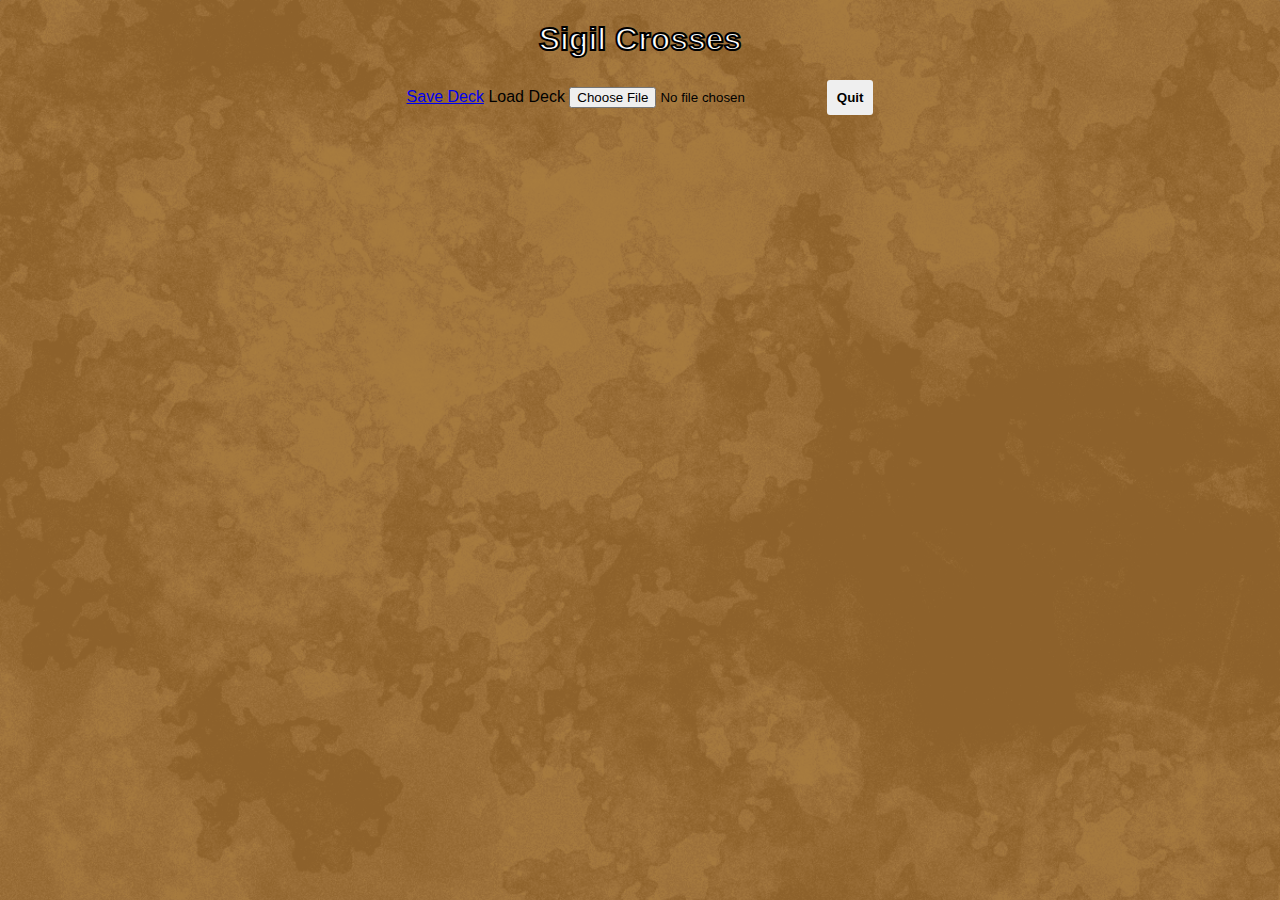
<file: deck_builder.html>
<!DOCTYPE html>
<html lang="en">
    <head>
        <title>Sigil Crosses | MCC Dissertation</title>
        <meta charset="utf-8">
        <meta http-equiv="X-UA-Compatible" content="IE=edge">
        <meta name="viewport" content="width=device-width, initial-scale=1">

        <link type="text/css" href="css/style.css" rel="stylesheet">

        <script src="js/jquery-2.1.4.min.js"></script>
        <script src="js/jquery-ui-1.11.4/jquery-ui.min.js"></script>
        <script src="js/deck_builder.js"></script>

        <script type="text/javascript" src="json/cards.json"></script>
        <script type="text/javascript" src="json/deck_p1.json"></script>
        <script type="text/javascript" src="json/deck_p2.json"></script>

        <!--[if lt IE 9]>
            <script src="https://oss.maxcdn.com/libs/html5shiv/3.7.0/html5shiv.js"></script>
            <script src="https://oss.maxcdn.com/libs/respond.js/1.4.2/respond.min.js"></script>
        <![endif]-->
    </head>
    <body>
        <center>
            <h1> Sigil Crosses</h1>
            <div id="button_wrapper">
                <a href = "#" id = "save" download="data.json">Save Deck</a>
                &#9;&#9;&#9;Load Deck <input type="file" id="load" />
                <a href="./index.html"><button type="menu">Quit</button></a>
            </div>
            <div class="cardPool">
            </div>

            <div class="cardList">
            </div>

        </center>
    </body>
</html>
</file>
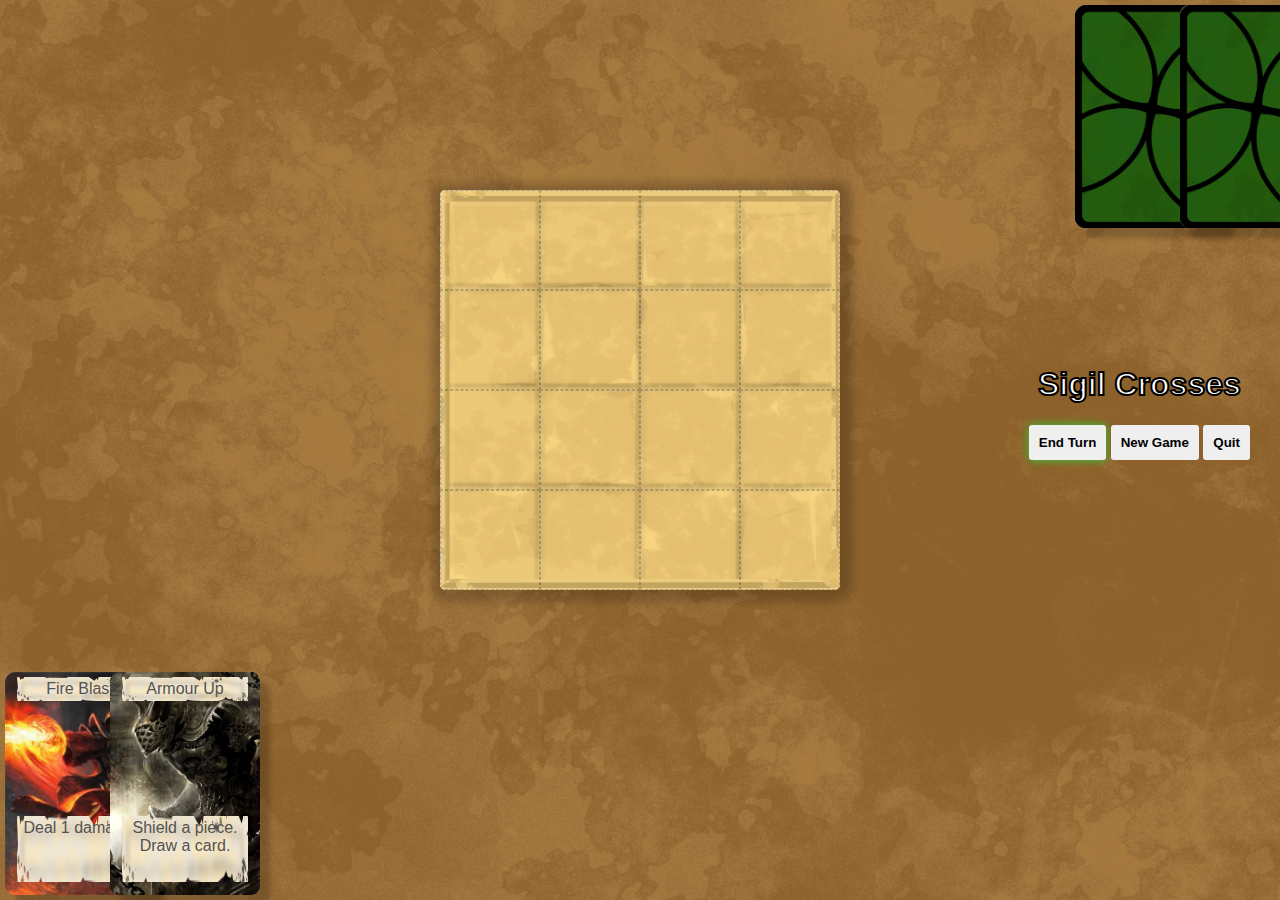
<file: game.html>
<!DOCTYPE html>
<html lang="en">
    <head>
        <title>Sigil Crosses | MCC Dissertation</title>
        <meta charset="utf-8">
        <meta http-equiv="X-UA-Compatible" content="IE=edge">
        <meta name="viewport" content="width=device-width, initial-scale=1">

        <link type="text/css" href="css/style.css" rel="stylesheet">

        <script src="js/jquery-2.1.4.min.js"></script>
        <script src="js/jquery-ui-1.11.4/jquery-ui.min.js"></script>
        <script src="js/sigil.js"></script>

        <script type="text/javascript" src="json/cards.json"></script>
        <script type="text/javascript" src="json/deck_p1.json"></script>
        <script type="text/javascript" src="json/deck_p2.json"></script>

        <!--[if lt IE 9]>
            <script src="https://oss.maxcdn.com/libs/html5shiv/3.7.0/html5shiv.js"></script>
            <script src="https://oss.maxcdn.com/libs/respond.js/1.4.2/respond.min.js"></script>
        <![endif]-->
    </head>
    <body>
        <center>
            <div id="button_wrapper" class="menu">
                <h1> Sigil Crosses</h1>
                <button type="submit" id="endTurnButton">End Turn</button>
                <button type="submit" id="submitButton">New Game</button>
                <a href="./index.html"><button type="menu">Quit</button></a>
            </div>
            <div class="wrapper p1-turn">
                <div class="flip-container">
                    <div class="box flipper" x="0" y="0"></div>
                    <div class="box flipper" x="0" y="1"></div>
                    <div class="box flipper" x="0" y="2"></div>
                    <div class="box flipper" x="0" y="3"></div>
                </div>
                <div class="flip-container">
                    <div class="box flipper" x="1" y="0"></div>
                    <div class="box flipper" x="1" y="1"></div>
                    <div class="box flipper" x="1" y="2"></div>
                    <div class="box flipper" x="1" y="3"></div>
                </div>
                <div class="flip-container">
                    <div class="box flipper" x="2" y="0"></div>
                    <div class="box flipper" x="2" y="1"></div>
                    <div class="box flipper" x="2" y="2"></div>
                    <div class="box flipper" x="2" y="3"></div>
                </div>
                <div class="flip-container">
                    <div class="box flipper" x="3" y="0"></div>
                    <div class="box flipper" x="3" y="1"></div>
                    <div class="box flipper" x="3" y="2"></div>
                    <div class="box flipper" x="3" y="3"></div>
                </div>
            </div>

            <div class="hand p1-hand sortable">
            </div>
            <div class="hand p2-hand sortable">
            </div>

            <div class="deck p1-deck"></div>
            <div class="deck p2-deck"></div>

        </center>
    </body>
</html>
</file>
<file: css/style.css>
body {
  font-family: 'helvetica';
  background-color: #dedede;
  background-image: url("../img/board_back.png");
  background-size: 100%;
}
body h1 {
  color: #fff;
  -webkit-text-stroke-width: 2px;
  -webkit-text-stroke-color: #000;
}
#button_wrapper {
  margin-bottom: 10px;
}
.menu {
  position: absolute;
  right: 0;
  top: 35%;
  padding: 30px;
}
.wrapper {
  margin-top: 15%;
  width: 400px;
  height: 400px;
  font-size: 82px;
  overflow: hidden;
  background-image: url("../img/board.png");
  background-size: 100%;
  border-radius: 5px;
  box-shadow: 2px 2px 10px 10px rgba(0, 0, 0, 0.2);
}
/* flipping */
.flip-container {
  perspective: 1000;
  transform-style: preserve-3d;
  height: 100px;
  display: table;
  -webkit-transform-style: preserve-3d;
  -webkit-perspective: 1000px;
}
.flip-container .flip {
  transform: rotateY(180deg);
  -webkit-transform: rotateY(180deg);
}
.flip-container .flipper {
  transition: 0.6s;
  -webkit-transition: -webkit-transform 0.6s;
  transform-style: preserve-3d;
  -webkit-transform-style: preserve-3d;
  position: relative;
}
.flip-container .box {
  height: 100%;
  width: 185px;
  border: 1px dashed rgba(0, 0, 0, 0.2);
  display: table-cell;
}
.flip-container .box > div {
  position: absolute;
  top: 50%;
  left: 35%;
  transform: translateY(-50%);
  -webkit-transform: translateY(-50%);
}
.flip-container .box:hover {
  background-color: rgba(0, 0, 0, 0.2);
  background-size: 100%;
}
.flip-container .opened > div {
  font-weight: bold;
  color: red;
}
.flip-container .opened-p1.flip {
  background-image: url("../img/piece_p1.png");
  background-size: 100%;
}
.flip-container .opened-p1.flip.shielded {
  background-image: url("../img/piece_p1_shielded.png");
  background-size: 100%;
}
.flip-container .opened-p2.flip {
  background-image: url("../img/piece_p2.png");
  background-size: 100%;
}
.flip-container .opened-p2.flip.shielded {
  background-image: url("../img/piece_p2_shielded.png");
  background-size: 100%;
}
.flip-container .frost1 {
  background-image: url("../img/frost1.png");
  background-size: 100%;
}
.flip-container .frost2 {
  background-image: url("../img/frost2.png");
  background-size: 100%;
}
.flip-container .rock1 {
  background-image: url("../img/rock1.png");
  background-size: 100%;
}
.flip-container .rock2 {
  background-image: url("../img/rock2.png");
  background-size: 100%;
}
.flip-container .rock3 {
  background-image: url("../img/rock3.png");
  background-size: 100%;
}
.wrapper.p1-turn .box:not(.opened):not(.frost1):not(.frost2):not(.rock1):not(.rock2):not(.rock3):hover {
  background-image: url("../img/piece_p1.png");
  background-size: 100%;
  opacity: 0.5;
}
.wrapper.p2-turn .box:not(.opened):not(.frost1):not(.frost2):not(.rock1):not(.rock2):not(.rock3):hover {
  background-image: url("../img/piece_p2.png");
  background-size: 100%;
  opacity: 0.5;
}
.hand.p1-hand {
  position: absolute;
  bottom: 0;
  left: 0;
}
.hand.p2-hand {
  position: absolute;
  top: 0;
  right: 0;
}
.card {
  position: relative;
  width: 150px;
  height: 223px;
  text-align: center;
  float: left;
  background-color: grey;
  background-size: 100%;
  border-radius: 9px;
  margin: 5px;
  margin-right: -50px;
  box-shadow: 10px 10px 5px rgba(0, 0, 0, 0.2);
  transition: 0.2s;
}
.card .cardName,
.card .cardEffects {
  color: #545252;
  background-image: url("../img/textBG.png");
  background-repeat: no-repeat;
  background-size: 100%;
  background-size: 100% 100%;
  width: 80%;
  margin: auto;
  padding: 3px;
}
.card .cardName {
  margin-top: 5px;
}
.card .cardEffects {
  margin-top: 115px;
  min-height: 60px;
}
.card.playable {
  box-shadow: 10px 10px 5px rgba(0, 0, 0, 0.2), 0px 0px 10px #32CD32;
}
.card.drawn:hover {
  z-index: 100;
  transform: scale(1.1, 1.1);
}
.card.fire_blast {
  background-image: url("../img/card_fire_blast.png");
}
.card.armour_up {
  background-image: url("../img/card_armour_up.png");
}
.card.ice_blast {
  background-image: url("../img/card_ice_blast.png");
}
.card.frost {
  background-image: url("../img/card_frost.png");
}
.card.sabotage {
  background-image: url("../img/card_sabotage.png");
}
.card.summer {
  background-image: url("../img/card_summer.png");
}
.card.sacrifice {
  background-image: url("../img/card_sacrifice.png");
}
.card.boulder {
  background-image: url("../img/card_boulder.png");
}
.card.flurry {
  background-image: url("../img/card_flurry.png");
}
.card.floods {
  background-image: url("../img/card_floods.png");
}
.card.taxes {
  background-image: url("../img/card_taxes.png");
}
.card.hidden {
  background-image: url("../img/card_back.png");
}
.card.hidden div {
  visibility: hidden;
}
.p1-hand .card.hidden {
  background-image: url("../img/card_back1.png");
}
.p2-hand .card.hidden {
  background-image: url("../img/card_back2.png");
}
.debug_box {
  position: absolute;
  top: 20px;
  left: 20px;
  text-align: left;
}
#endTurnButton {
  box-shadow: 0px 0px 10px #32CD32;
}
button {
  padding: 10px;
  border: none;
  border-radius: 3px;
  font-weight: bold;
}
.card.drawn.spaced {
  margin-right: 10px !important;
}
.cardSelector {
  padding: 5px;
  margin: 2px;
  border-radius: 2px;
  background-color: white;
  color: black;
}
.cardSelector:hover {
  transform: scale(1.1, 1.1);
}
.cardSelector.2::before {
  content: '2';
}
.cardPool {
  width: 66%;
  float: left;
}
.cardList {
  width: 30%;
  height: 100%;
  float: left;
  background-color: grey;
}
html,
.box.opened.flipper.flip {
  cursor: url(http://www.rw-designer.com/cursor-extern.php?id=76012), auto;
}
.card {
  cursor: url(http://www.rw-designer.com/cursor-extern.php?id=76022), auto;
}
button {
  cursor: url(http://www.rw-designer.com/cursor-extern.php?id=76022), auto;
}
.box:not(.frost1):not(.frost2),
.wrapper,
.flip-container,
li {
  cursor: url(http://www.rw-designer.com/cursor-extern.php?id=76022), auto;
}
</file>
